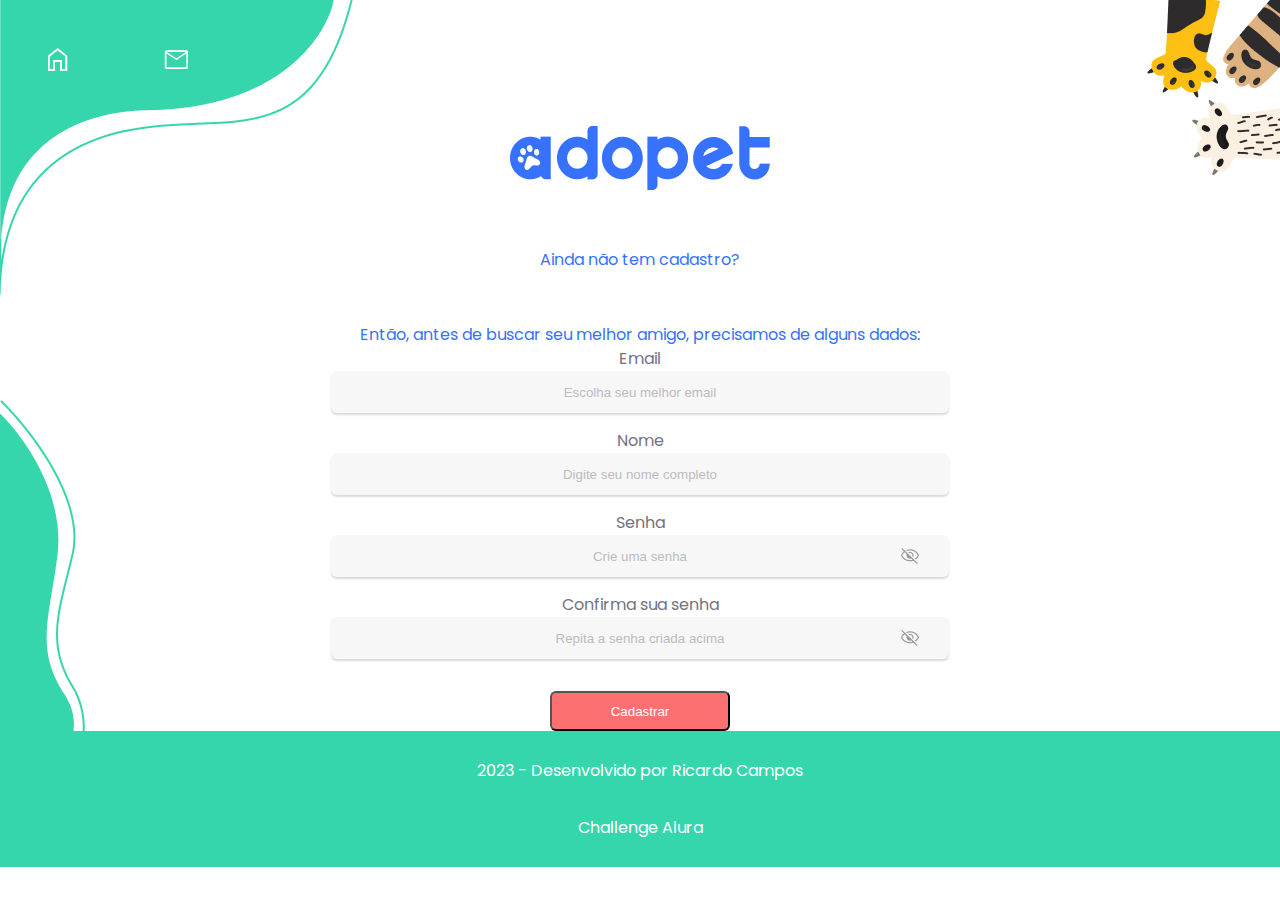
<file: cadastro.html>
<!DOCTYPE html>
<html lang="pt-BR">
<head>
    <meta charset="UTF-8">
    <meta name="viewport" content="width=device-width, initial-scale=1.0">
    <link rel="preconnect" href="https://fonts.googleapis.com">
    <link rel="preconnect" href="https://fonts.gstatic.com" crossorigin>
    <link href="https://fonts.googleapis.com/css2?family=IBM+Plex+Sans:wght@500&family=Poppins:wght@400;600&display=swap" rel="stylesheet">
    <link rel="stylesheet" href="./assets/css/styles.css" />
    <title>Adopet | Cadastro</title>
</head>
<body class="patas">
    <header>
        <div class="menu">
            <a class="casa" href="#"><img src="./assets/icons/Casa.png" /></a>
            <a class="email" href="#"><img src="./assets/icons/Mensagens.png" /></a>
        </div>
    </header>
    <section class="main cadastro">
        <a class="logo" href="#"><img src="./assets/icons/Logo_-_azul.png" /></a>
        <p class="frase azul">Ainda não tem cadastro?</p>
        <p class="frase azul">Então, antes de buscar seu melhor amigo, precisamos de alguns dados:</p>
        <label>Email</label>
        <input type="email" placeholder="Escolha seu melhor email" />
        <label>Nome</label>
        <input type="text" placeholder="Digite seu nome completo" />
        <label>Senha</label>
        <input type="password" placeholder="Crie uma senha" />
        <label>Confirma sua senha</label>
        <input type="password" placeholder="Repita a senha criada acima" />
        <a href="#"><button class="button">Cadastrar</button></a>
    </section>
    <footer>
        <p>2023 - Desenvolvido por Ricardo Campos</p>
        <p>Challenge Alura</p>
    </footer>
</body>
</html>
</file>
<file: assets/css/styles.css>
@import "global.css";
@import "header.css";
@import "footer.css";
@import "inicio.css";
@import "cadastro.css";
@import "login.css";
@import "home.css";
@import "mensagem.css";
@import "perfil.css";
</file>
